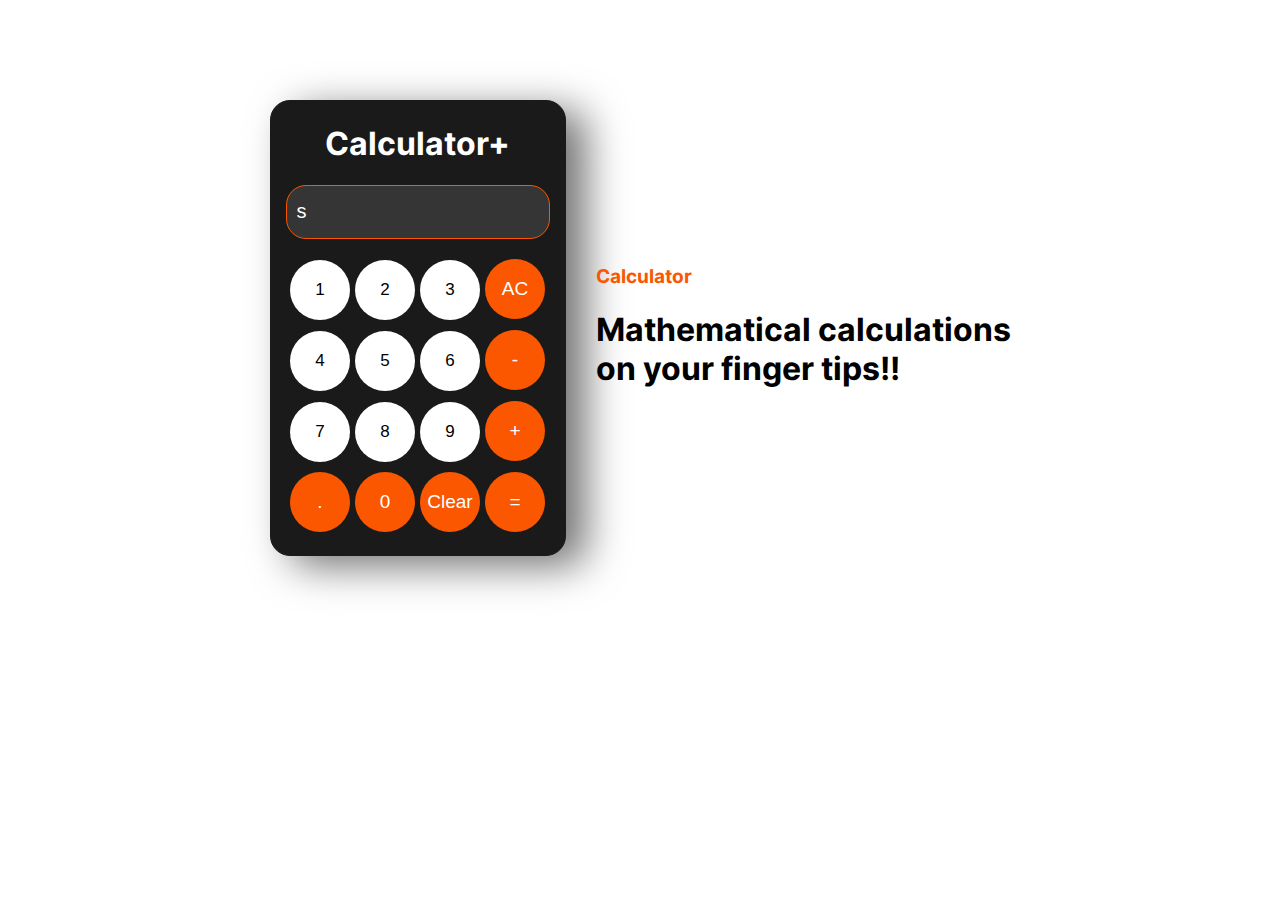
<file: responsive-calculator/index.html>
<!DOCTYPE html>
<html lang="en">
<head>
  <meta charset="UTF-8">
  <meta name="viewport" content="width=device-width, initial-scale=1.0">
  <title>Calculator+</title>
  <link rel="stylesheet" href="style.css">
  <link rel="shortcut icon" href="assets/favicon.png" type="image/png">
  <script>
    let no = 0;
  
  
    function result(){
  
      const values = document.getElementById("result-display")
      no++
      values.value = no;
  
    }
  
    function btn(){
      let value = document.querySelector('h3');
      console.log(value)
      if(value.innerHTML === 'Calculator'){
        value.innerHTML = 'Calculator++';
      }
      else{
        value.innerHTML = 'Calculator';
      }
    }

    // document.addEventListener('DOMContentLoaded', function(){
    //   document.querySelectorAll('button2').forEach(function(button){
    //     button.onclick = function(){
    //       document.querySelector('#cal-h1').style.color = button.dataset.color;
    //     }
    //   })
    // })

  </script>
</head>
<body>

  <main>
    <div class="cal-container">
      <h1 id="cal-h1">Calculator+</h1>

      <div>
        <input id="result-display" type="text" value="s">
      </div>

      <div class="row-btns">
        <button onclick="btn()" class="button1">1</button>
        <button onclick="result()" class="button1">2</button>
        <button class="button1" onclick="hi()">3</button>
        <button class="button1 btn2">AC</button>
      </div>

      <div class="row-btns">
        <button class="button1" data-color="red">4</button>
        <button class="button1" data-color="green">5</button>
        <button class="button1" data-color="lightblue" onclick="hi()">6</button>
        <button class="button1 btn2">- </button>
      </div>

      <div class="row-btns">
        <button class="button1">7</button>
        <button class="button1">8</button>
        <button class="button1" onclick="hi()">9</button>
        <button class="button1 btn2">+ </button>
      </div>

      <div class="row-btns">
        <button class="button1 btn2">.</button>
        <button class="button1 btn2">0</button>
        <button class="button1 btn2" onclick="hi()">Clear</button>
        <button class="button1 btn2">= </button>
      </div>
    </div>
    <div class="main-text-container">
      <h3>
        Calculator
      </h3>
      <h1>
        Mathematical calculations <br> on your finger tips!!
      </h1>
    </div>
  </main>
  
</body>

</html>
</file>
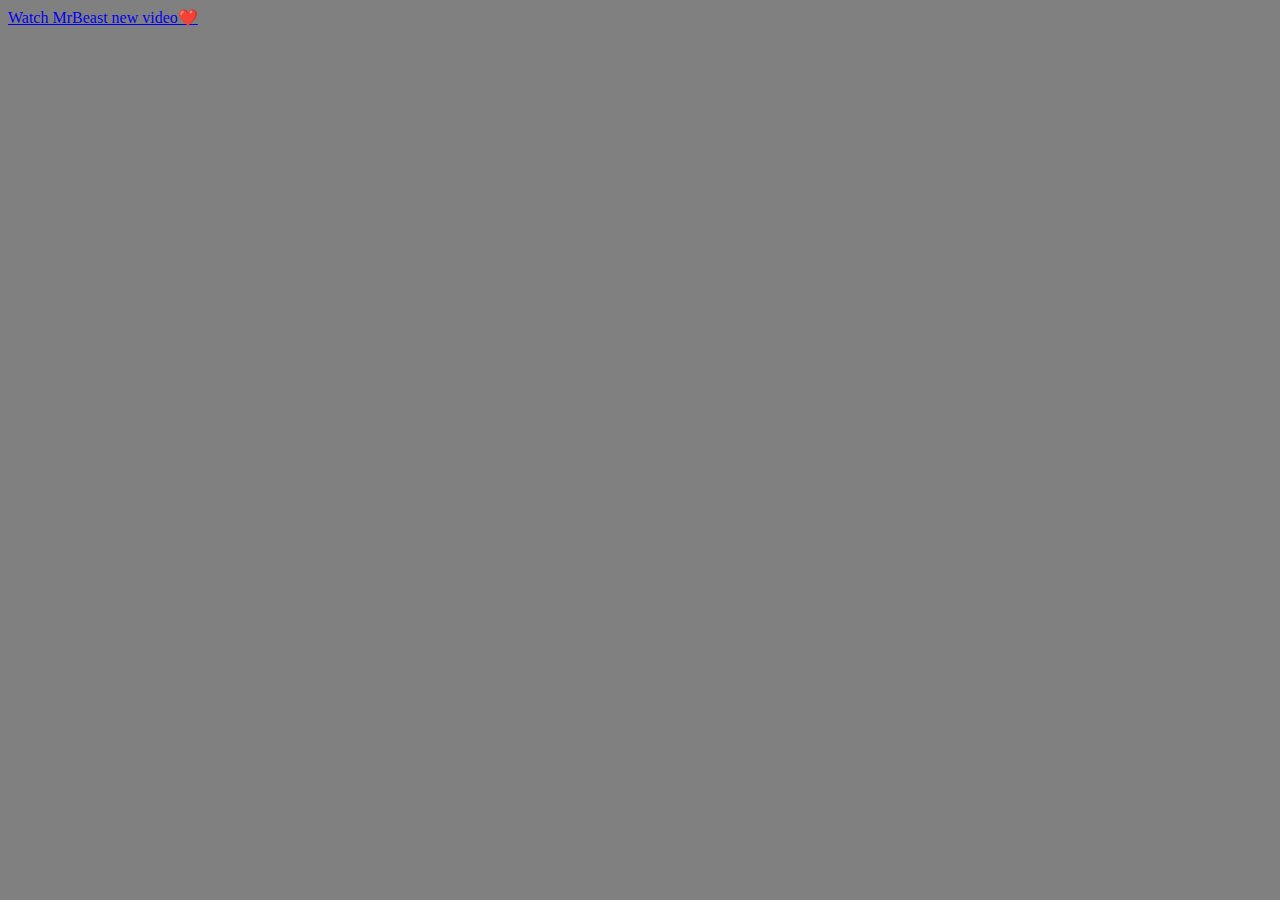
<file: Basics_html_css_python_js/Ammar-Rayyan/day1/project3.html>
<!DOCTYPE html>
<html>
  <head>
    <style>
      body{
        background-color: gray;
      }
      button{
        background-color: green;
        
      }
        
    </style>

  </head>
  
  <body>
<!--  
    <p>swiggy</p>

    <button>order now</button>
    
    <a href="https://www.google.com/" >Google Search</a>
    
    <a href="https://www.jiocinema.com/">Watch IPL on jio cinema</a>
-->    
    
    <a href="https://www.youtube.com/watch?v=ilS38Z0vysA">Watch MrBeast new video❤️</a>
    
  </body>

</html>
</file>
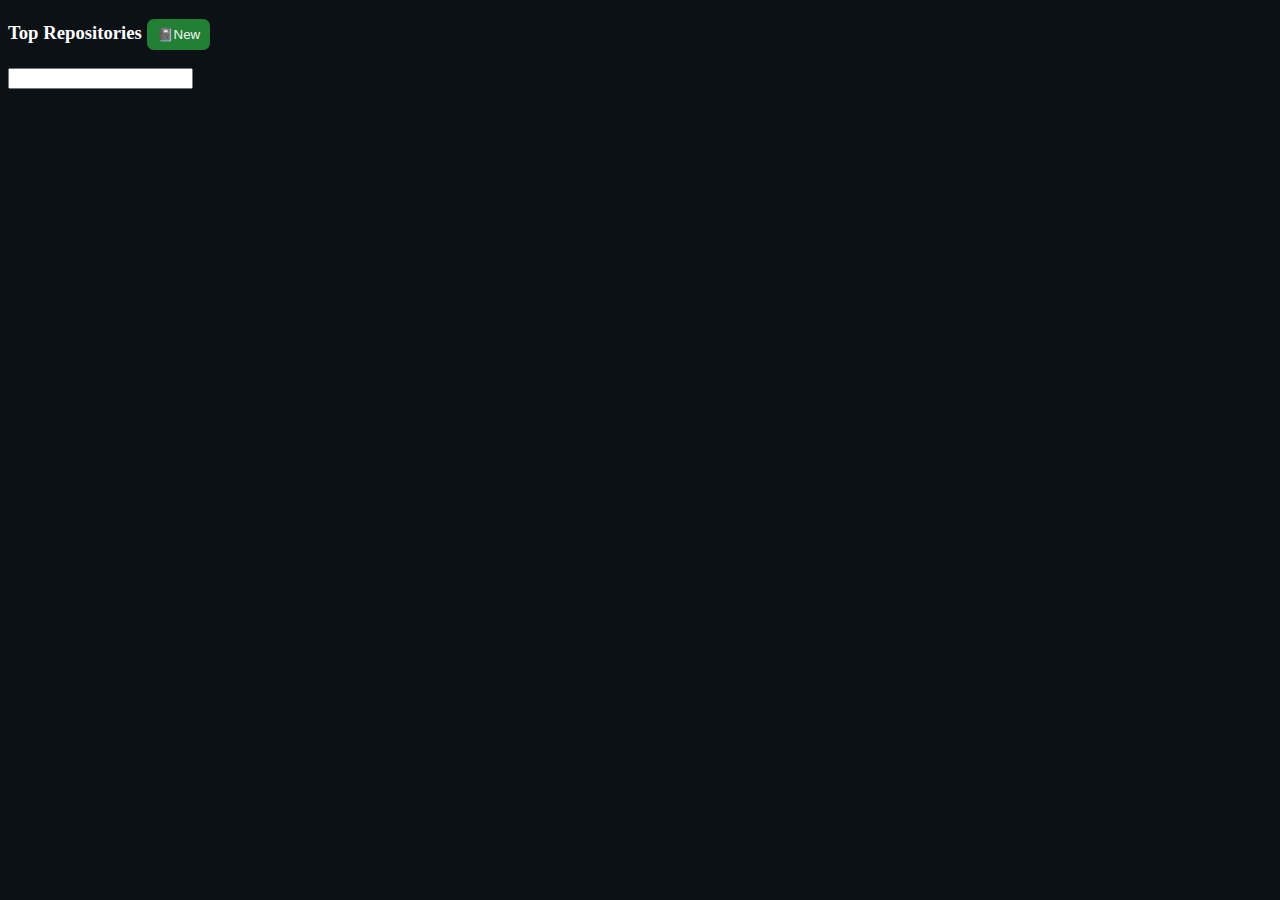
<file: Basics_html_css_python_js/Ammar-Rayyan/day2/project4.html>
<!DOCTYPE html>
<html>
  <head>
    <style>
      body{
        background-color: rgb(12,17,22);
      }

      h3{
        color: white;
      }

      button{
        background-color: #228034;
        color: whitesmoke;
        padding-bottom: 8px;
        padding-left: 10px ;
        padding-top: 8px;
        padding-right: 10px ;
        border: none;
        border-radius: 7px;
      }


    </style>

  </head>
  <body>
  
    <p>
      <h3>Top Repositories <button>📓New</button></h3>
        
    </p>

    <input >
  
  </body>
</html>
</file>
<file: responsive-calculator/style.css>
@font-face {
  font-family: inter;
  src: url(assets/fonts/Inter-VariableFont_slnt\,wght.ttf);
}


body{
  font-family: inter, sans-serif;
  /* background-image: linear-gradient(315deg, rgb(255, 136, 0) 0%, rgb(239, 196, 87) 100%); */
  background-color: rgb(255, 255, 255);
  color: (rgb(26, 26, 26));
}

main{
  display: flex;
  align-items: center; 
  justify-content: center;
  margin-top: 100px;
}


.cal-container{
  border: 1px solid rgb(26, 26, 26);
  height: 450px;
  width: 25%;
  display: flex;
  flex-direction: column;
  align-items: center;
  background-color: rgb(26, 26, 26);
  color: white;
  border-radius: 20px;
  box-shadow: 20px 10px 40px rgba(0, 0, 0, 0.556);
  padding: 2px;
}


.main-text-container{
  margin-left: 30px;
}

h3{
  color: rgb(250, 87, 0);
  /* color: linear-gradient(315deg, rgb(250, 87, 0) 0%, rgb(255, 145, 0) 100%); */
}


.button1{
  background-color: white;
  height: 60px;
  width: 60px;
  border: none;
  border-radius: 50%;
  font-size: 17px;
  cursor: pointer;
}

.btn2{
  background-color: rgb(250, 87, 0);
  color: white;
  font-size: 19px;
}

.row-btns{
  margin-bottom: 10px;
}

#result-display{
  height: 50px;
  width: 250px;
  border: 1px solid rgb(250, 87, 0);
  border-radius: 20px;
  margin-bottom: 20px;
  background-color: rgb(53, 53, 53);
  display: flex;
  align-items: center;
  padding-left: 10px;
  color: white;
  font-size: 20px;
}

@media (min-width: 800px) {
  .cal-container{
    width: 290px;
  }
  
}

@media (max-width: 768px){
  main{
    flex-direction: column;
    
  }

  .cal-container{
    width: 40%;
  }
}

@media (max-width: 426px ) {
  main{
    flex-direction: column;
    
  }
  .cal-container{
    width: 80%;
  }
}





@media (max-width: 320px){
  main{
    flex-direction: column;
    
  }
  .cal-container{
    width: 90%;
  }
}
</file>
